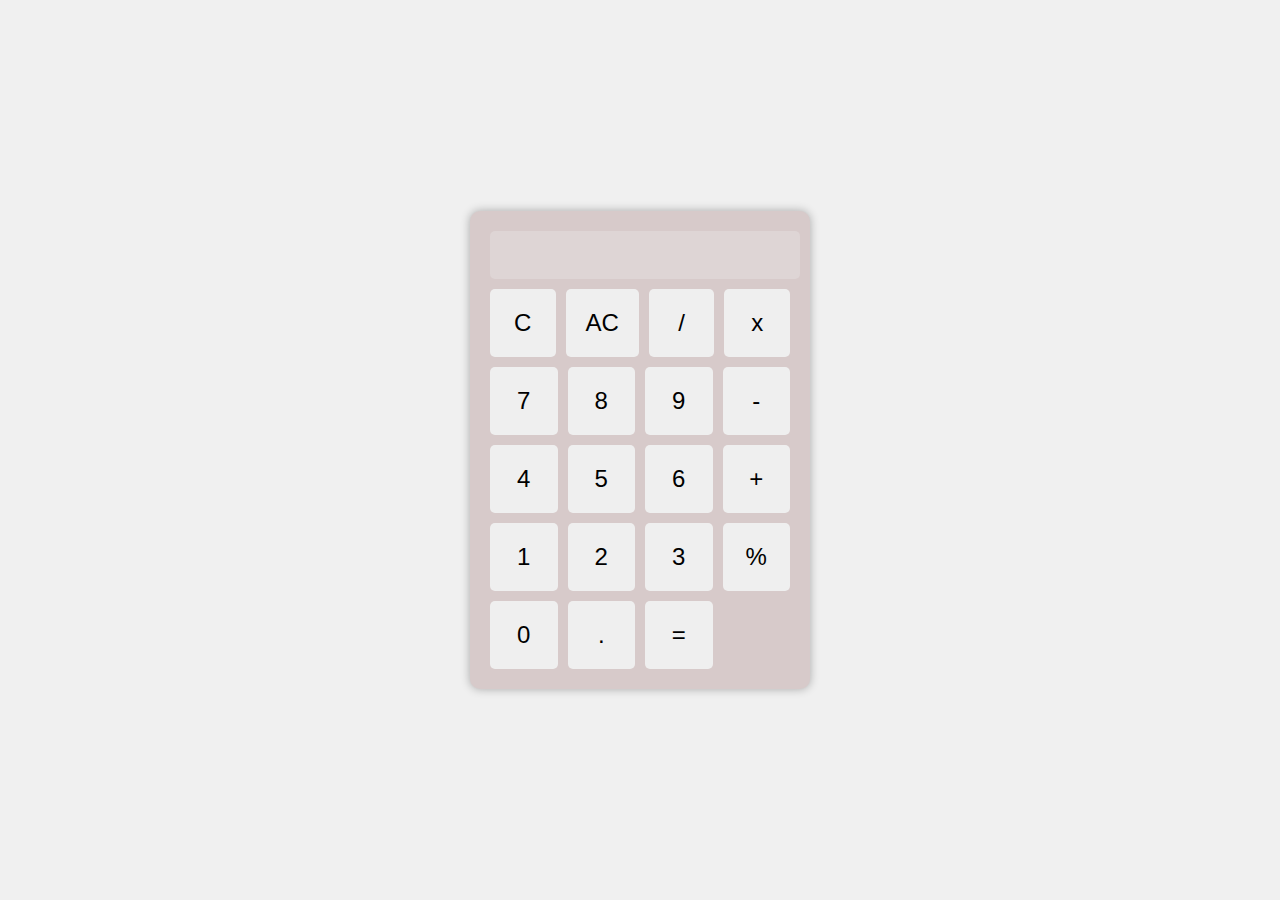
<file: Cloudvandana_assignment_HTML/Basic Calculator/index.html>
<!DOCTYPE html>
<html lang="en">

<head>
    <meta charset="UTF-8">
    <meta name="viewport" content="width=device-width, initial-scale=1.0">
    <link rel="stylesheet" href="style.css">
    <title>Standard Calculator</title>
</head>

<body>
    <div class="calculator">
        <input type="text" id="result" disabled>
        <div class="buttons">
            <div class="row">
                <button onclick="clearScreen('C')">C</button>
                <button onclick="clearScreen('AC')">AC</button>
                <button onclick="appendCharacter('/')">/</button>
                <button onclick="appendCharacter('*')">x</button>
            </div>
            <div class="row">
                <button onclick="appendCharacter('7')">7</button>
                <button onclick="appendCharacter('8')">8</button>
                <button onclick="appendCharacter('9')">9</button>
                <button onclick="appendCharacter('-')">-</button>
            </div>
            <div class="row">
                <button onclick="appendCharacter('4')">4</button>
                <button onclick="appendCharacter('5')">5</button>
                <button onclick="appendCharacter('6')">6</button>
                <button onclick="appendCharacter('+')">+</button>
            </div>
            <div class="row">
                <button onclick="appendCharacter('1')">1</button>
                <button onclick="appendCharacter('2')">2</button>
                <button onclick="appendCharacter('3')">3</button>
                <button onclick="appendCharacter('%')">%</button>
            </div>
            <div class="row">
                <button onclick="appendCharacter('0')">0</button>
                <button onclick="appendCharacter('.')">.</button>
                <button onclick="calculate()">=</button>
            </div>
        </div>
    </div>
    <script src="script.js"></script>
</body>

</html>
</file>
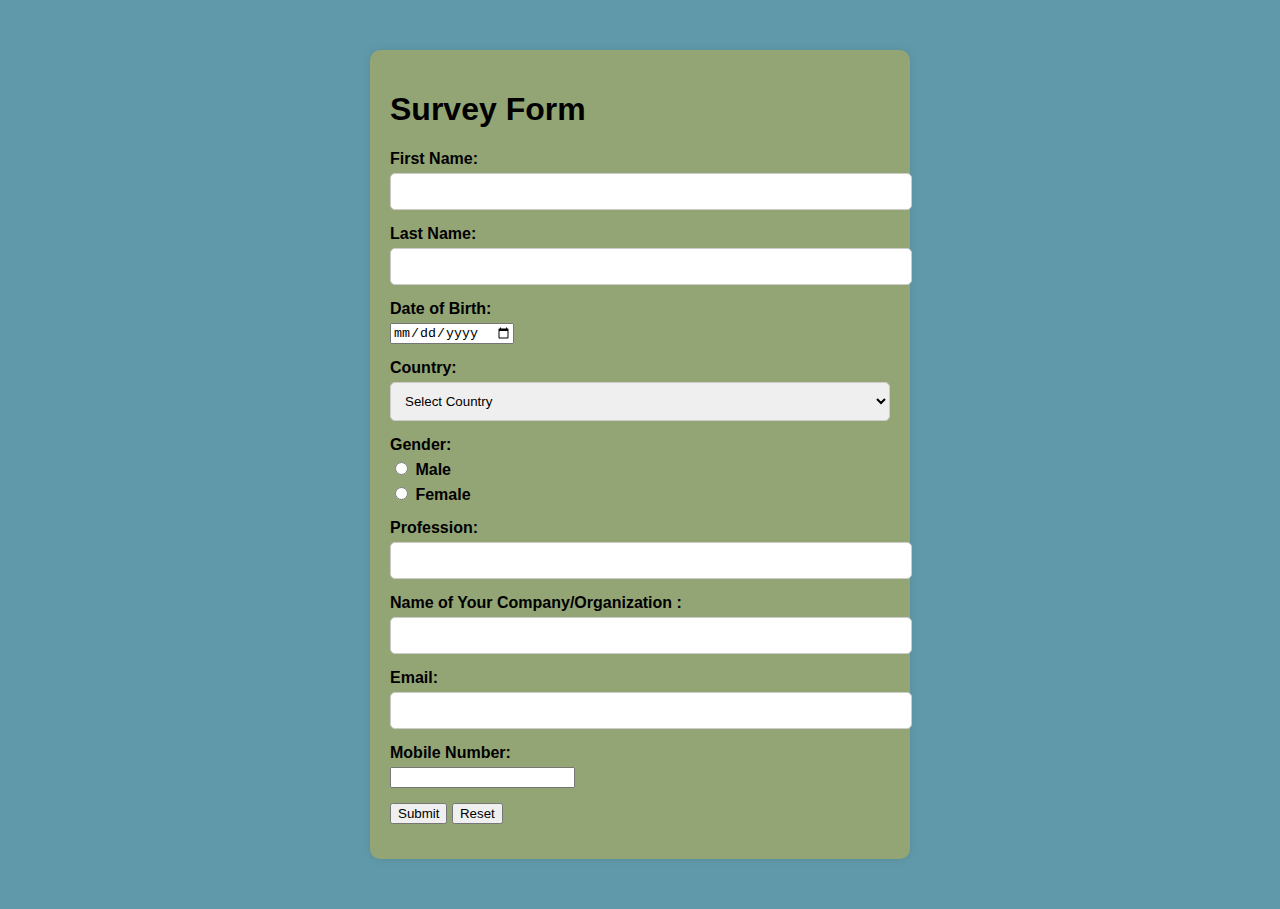
<file: Cloudvandana_assignment_HTML/Survey Form/index.html>
<!DOCTYPE html>
<html lang="en">
<head>
    <meta charset="UTF-8">
    <meta name="viewport" content="width=device-width, initial-scale=1.0">
    <link rel="stylesheet" href="style.css">
    <title>Survey Form</title>
</head>
<body>
    <div class="container">
        <h1>Survey Form</h1>
        <form id="surveyForm">
            <div class="form-group">
                <label for="firstName">First Name:</label>
                <input type="text" id="firstName" required>
            </div>
            <div class="form-group">
                <label for="lastName">Last Name:</label>
                <input type="text" id="lastName" required>
            </div>
            <div class="form-group">
                <label for="dob">Date of Birth:</label>
                <input type="date" id="dob" required>
            </div>
            <div class="form-group">
                <label for="country">Country:</label>
                <select id="country" required>
                    <option value="">Select Country</option>
                    <option value="USA">USA</option>
                    <option value="Canada">Canada</option>
                    <option value="India">India</option>
                    <option value="Germany">Germany</option>
                    <option value="Dubai">Dubai</option>
                    <option value="Newyork">Newyork</option>
                    <option value="Russia">Russia</option>
                    <option value="Israel">Israel</option>
                </select>
            </div>
            <div class="form-group">
                <label>Gender:</label>
                <label for="male"><input type="radio" id="male" name="gender"> Male</label>
                <label for="female"><input type="radio" id="female" name="gender"> Female</label>
            </div>
            <div class="form-group">
                <label for="profession">Profession:</label>
                <input type="text" id="profession" required>
            </div>
            <div class="form-group">
                <label for="organization">Name of Your Company/Organization :</label>
                <input type="text" id="organization" required>
            </div>
            <div class="form-group">
                <label for="email">Email:</label>
                <input type="email" id="email" required>
            </div>
            <div class="form-group">
                <label for="mobile">Mobile Number:</label>
                <input type="tel" id="mobile" required>
            </div>
            <div class="form-group">
                <button type="button" onclick="submitForm()">Submit</button>
                <button type="button" onclick="resetForm()">Reset</button>
            </div>
        </form>
    </div>

    <div id="popup" class="popup">
        <div class="popup-content">
            <span class="close" onclick="closePopup()">&times;</span>
            <h2>Your Survey Details</h2>
            <div id="popupContent"></div>
        </div>
    </div>

    <script src="script.js"></script>
</body>
</html>
</file>
<file: Cloudvandana_assignment_HTML/Basic Calculator/style.css>
body {
    display: flex;
    justify-content: center;
    align-items: center;
    height: 100vh;
    margin: 0;
    font-family: Arial, sans-serif;
    background-color: #f0f0f0;
}

.calculator {
    background-color: #d7caca;
    padding: 20px;
    border-radius: 10px;
    max-width: 300px;
    margin: auto;
    box-shadow: 0 0 10px rgba(0, 0, 0, 0.3);
}

input[type="text"] {
    width: calc(100% - 10px);
    padding: 10px;
    font-size: 24px;
    border-radius: 5px;
    border: none;
    margin-bottom: 10px;
}

.buttons {
    display: grid;
    gap: 10px;
}

.row {
    display: grid;
    grid-template-columns: repeat(4, 1fr);
    gap: 10px;
}

button {
    padding: 20px;
    font-size: 24px;
    border: none;
    border-radius: 5px;
    cursor: pointer;
}

button:active {
    background-color: #444;
}

button:disabled {
    background-color: #888;
    cursor: not-allowed;
}
</file>
<file: Cloudvandana_assignment_HTML/Survey Form/style.css>
body {
    font-family: Arial, sans-serif;
    background-color: #609aaa;
}

.container {
    max-width: 500px;
    margin: 50px auto;
    padding: 20px;
    background-color: rgb(148, 165, 117);
    border-radius: 10px;
    box-shadow: 0 0 10px rgba(0, 0, 0, 0.1);
}

.header {
    text-align: center;
    font-size: 24px;
    margin-bottom: 20px;
}

.form-group {
    margin-bottom: 15px;
}

.form-group label {
    display: block;
    margin-bottom: 5px;
    font-weight: bold;
}

.form-group input[type="text"],
.form-group input[type="email"],
.form-group select {
    width: 100%;
    padding: 10px;
    border-radius: 5px;
    border: 1px solid #ccc;
}

.gender-group label {
    margin-right: 15px;
}

.actions {
    text-align: center;
}

.actions button {
    padding: 10px 20px;
    font-size: 18px;
    border: none;
    border-radius: 5px;
    color: white;
}

.actions button.submit {
    background-color: #4CAF50;
    margin-right: 10px;
}

.actions button.reset {
    background-color: #f44336;
}

.popup {
    display: none;
    position: fixed;
    top: 50%;
    left: 50%;
    transform: translate(-50%, -50%);
    padding: 20px;
    background-color: rgb(168, 132, 192);
    border-radius: 10px;
    box-shadow: 0 0 10px rgba(209, 117, 167, 0.2);
}

.popup button {
    padding: 10px 20px;
    font-size: 18px;
    border: none;
    border-radius: 5px;
    margin-top: 10px;
}
</file>
